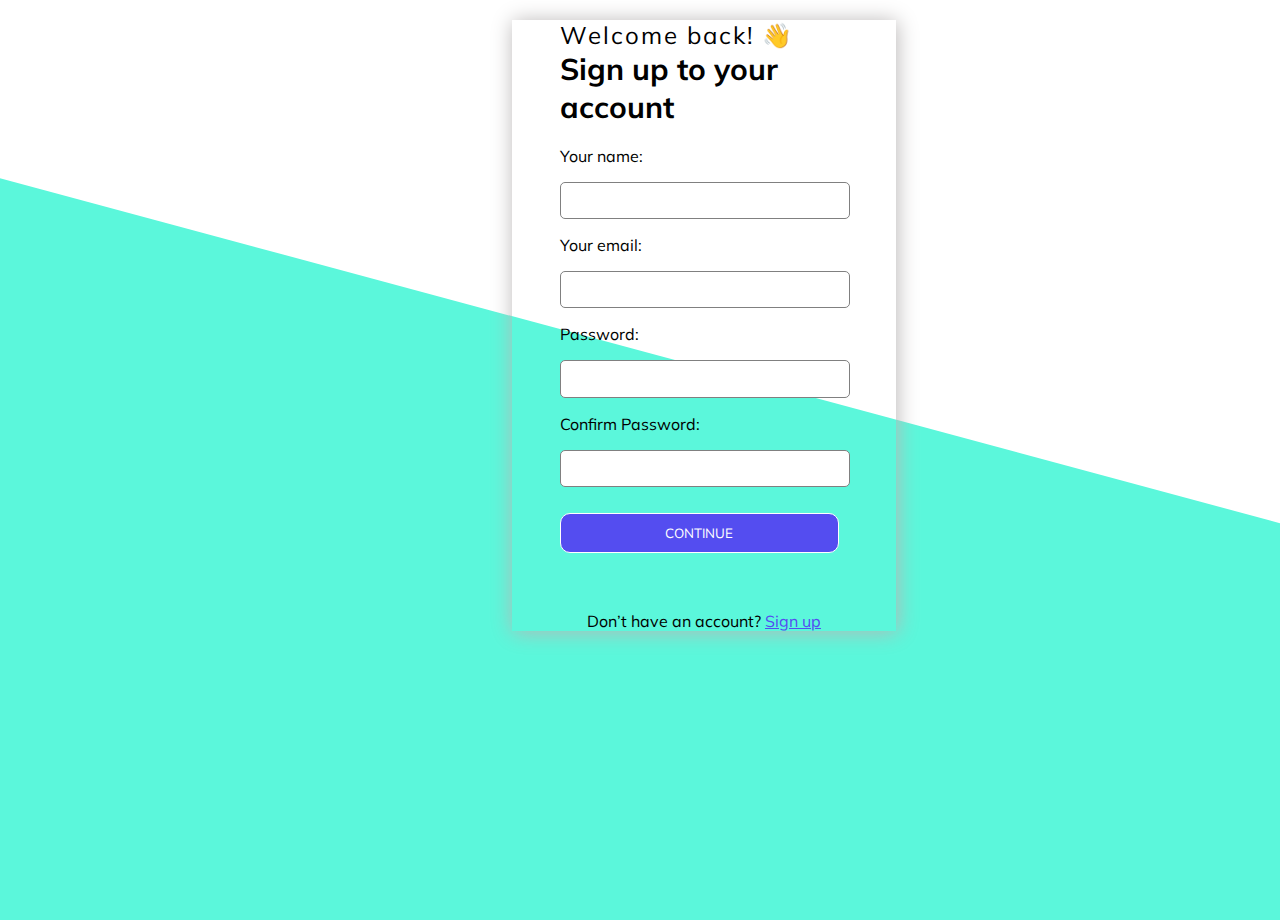
<file: index.html>
<!DOCTYPE html>
<html lang="en">

<head>
    <meta charset="UTF-8">
    <meta name="viewport" content="width=device-width, initial-scale=1.0">
    <title>F3-contest2</title>
    <link rel="stylesheet" href="./style.css">
</head>

<body>
    <section class="container">
        <div class="card">
            <div class="heading">
                <p id="welcome-heading">Welcome back! 👋</p>
                <h1 id="signup-heading">Sign up to your account</h1>
            </div>
            <div class="input-container">
                <label id="label" for="input">Your name:</label>
                <input id="username" type="text" required>
                <label id="label" for="input">Your email:</label>
                <input id="email" type="text" required>
                <label id="label" for="input">Password:</label>
                <input id="password" type="text" required>
                <label id="label" for="input">Confirm Password:</label>
                <input id="confirm-password" type="text" required>
                <button id="continue-btn" type="submit">CONTINUE</button>
                <p id="password-not-matched"></p>
            </div>
            <p id="mandatory-text"></p>
            <p id="signup-text">Don’t have an account? <a href="#">Sign up</a> </p>

        </div>
    </section>



    <script src="./script.js"></script>
</body>

</html>
</file>
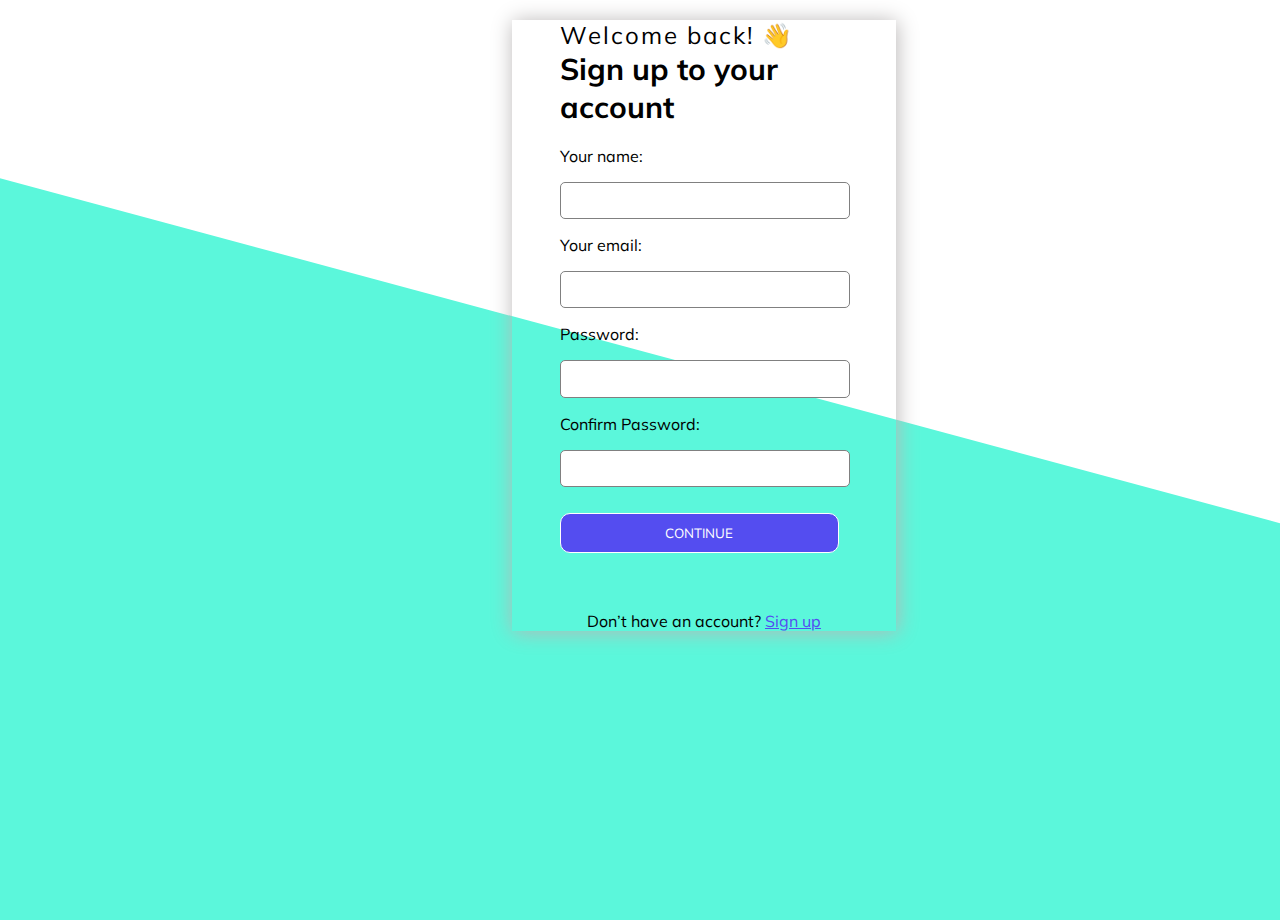
<file: profile.html>
<!DOCTYPE html>
<html lang="en">

<head>
    <meta charset="UTF-8">
    <meta name="viewport" content="width=device-width, initial-scale=1.0">
    <title>Profile</title>
    <link rel="stylesheet" href="./style.css">
</head>

<body>
    <div class="back-img">
        <h1 id="top-heading">Signup Successful!</h1>
        <section class="section-2">

            <h1 id="profile-heading">Profile</h1>
            <div class="img-div">
                <img src="./Asset/Vector (1).svg" alt="img">
                <img src="./Asset/Vector.svg" alt="img">
            </div>

            <div class="details">
                <p id="name"></p>
                <p id="email"></p>
            </div>
            <button id="logout-btn" type="submit">LOGOUT</button>
    </div>
    </section>
    <script src="./profile.js"></script>
</body>

</html>
</file>
<file: style.css>
@import url('https://fonts.googleapis.com/css2?family=Mulish&display=swap');

* {
    padding: 0px;
    margin: 0px;
    font-family: 'Mulish', sans-serif;
}

.container {
    background-image: url(./Asset/Background\ Pattern\.svg);
    background-size: cover;
    background-repeat: no-repeat;
    background-position: center;
    background-position-y: bottom;
    /* bottom: 500px; */
    height: 100vh;
}

.card {
    width: 30vw;
    margin-left: 32rem;
    border: none;
    margin-top: 10px;
    box-shadow: 1px 1px 20px rgb(185, 182, 182);
}

.heading {
    display: flex;
    flex-direction: column;
    margin-left: 3rem;
    align-items: flex-start;
    margin-top: 20px;
    margin-bottom: 20px;
}

.heading h1 {
    font-size: 30px;
}

.heading p {
    font-size: 24px;
    letter-spacing: 2px;
}

.input-container {
    display: flex;
    flex-direction: column;
    gap: 1rem;
    margin-left: 3rem;
}

input {
    width: 80%;
    padding: 0.6rem;
    border: 1px solid gray;
    border-radius: 5px;
}

input:focus {
    outline: none
}


#continue-btn {
    width: 83%;
    background-color: #544DF0;
    color: white;
    padding: 0.7rem;
    border: 1px solid;
    border-radius: 10px;
    cursor: pointer;
    margin-top: 10px;
    margin-bottom: 10px;
}

#continue-btn:hover,#logout-btn:hover {
    background-image: linear-gradient(45deg, rgb(38, 212, 228), rgb(237, 56, 56));;
    color: black;
    border: 1px solid purple;
}

#password-not-matched {
    /* text-align: center; */
    margin-left: 60px;
    font-size: 16px;
    color: red;
    font-weight: bold;
    font-family: monospace;

}

#mandatory-text {
    color: #544DF0;
    text-align: center;
    margin-top: 2rem;
    font-size: 18px;
    font-weight: 700;
    margin-bottom: 2rem;
}

#signup-text {
    text-align: center;
    margin-top: 20px;
}

#signup-text a {
    color: #544DF0;
}


/* style for profile page */
.back-img {
    background-image: url(./Asset/Background\ Pattern.svg);
    background-size: cover;
    background-repeat: no-repeat;
    background-position: center;
    background-position-y: bottom;
    height: 100vh;
}

.section-2 {
    background-color: #ffffff;
    display: block;
    align-items: center;
    text-align: center;
    max-width: fit-content;
    /* align-self: center; */
    margin-left: 30rem;
    padding: 3rem;
    box-shadow: 0px 0px 10px#d0d0d3;
    border-radius: 10px;
}

#top-heading {
    color: #544DF0;
    font-size: 3rem;
    /* text-align: center; */
    margin: 1rem;
    margin-left: 30rem;
}

#profile-heading {
    text-align: center;
    font-size: 2rem;
}

.img-div {
    display: flex;
    flex-direction: column;
    align-items: center;
    margin-top: 10px;
    margin-bottom: 30px;
}

.img-div img {
    max-width: 70px;
}

.details {
    text-align: center;
    font-size: 1rem;

}

.details p {
    padding: 10px;
}

#logout-btn {
    background-color: #554DF1;
    /* background-color: #544DF0; */
    color: white;
    padding: 1rem;
    border: 1px solid;
    border-radius: 10px;
    cursor: pointer;
    margin-top: 20px;
    width: 20rem;
}
</file>
